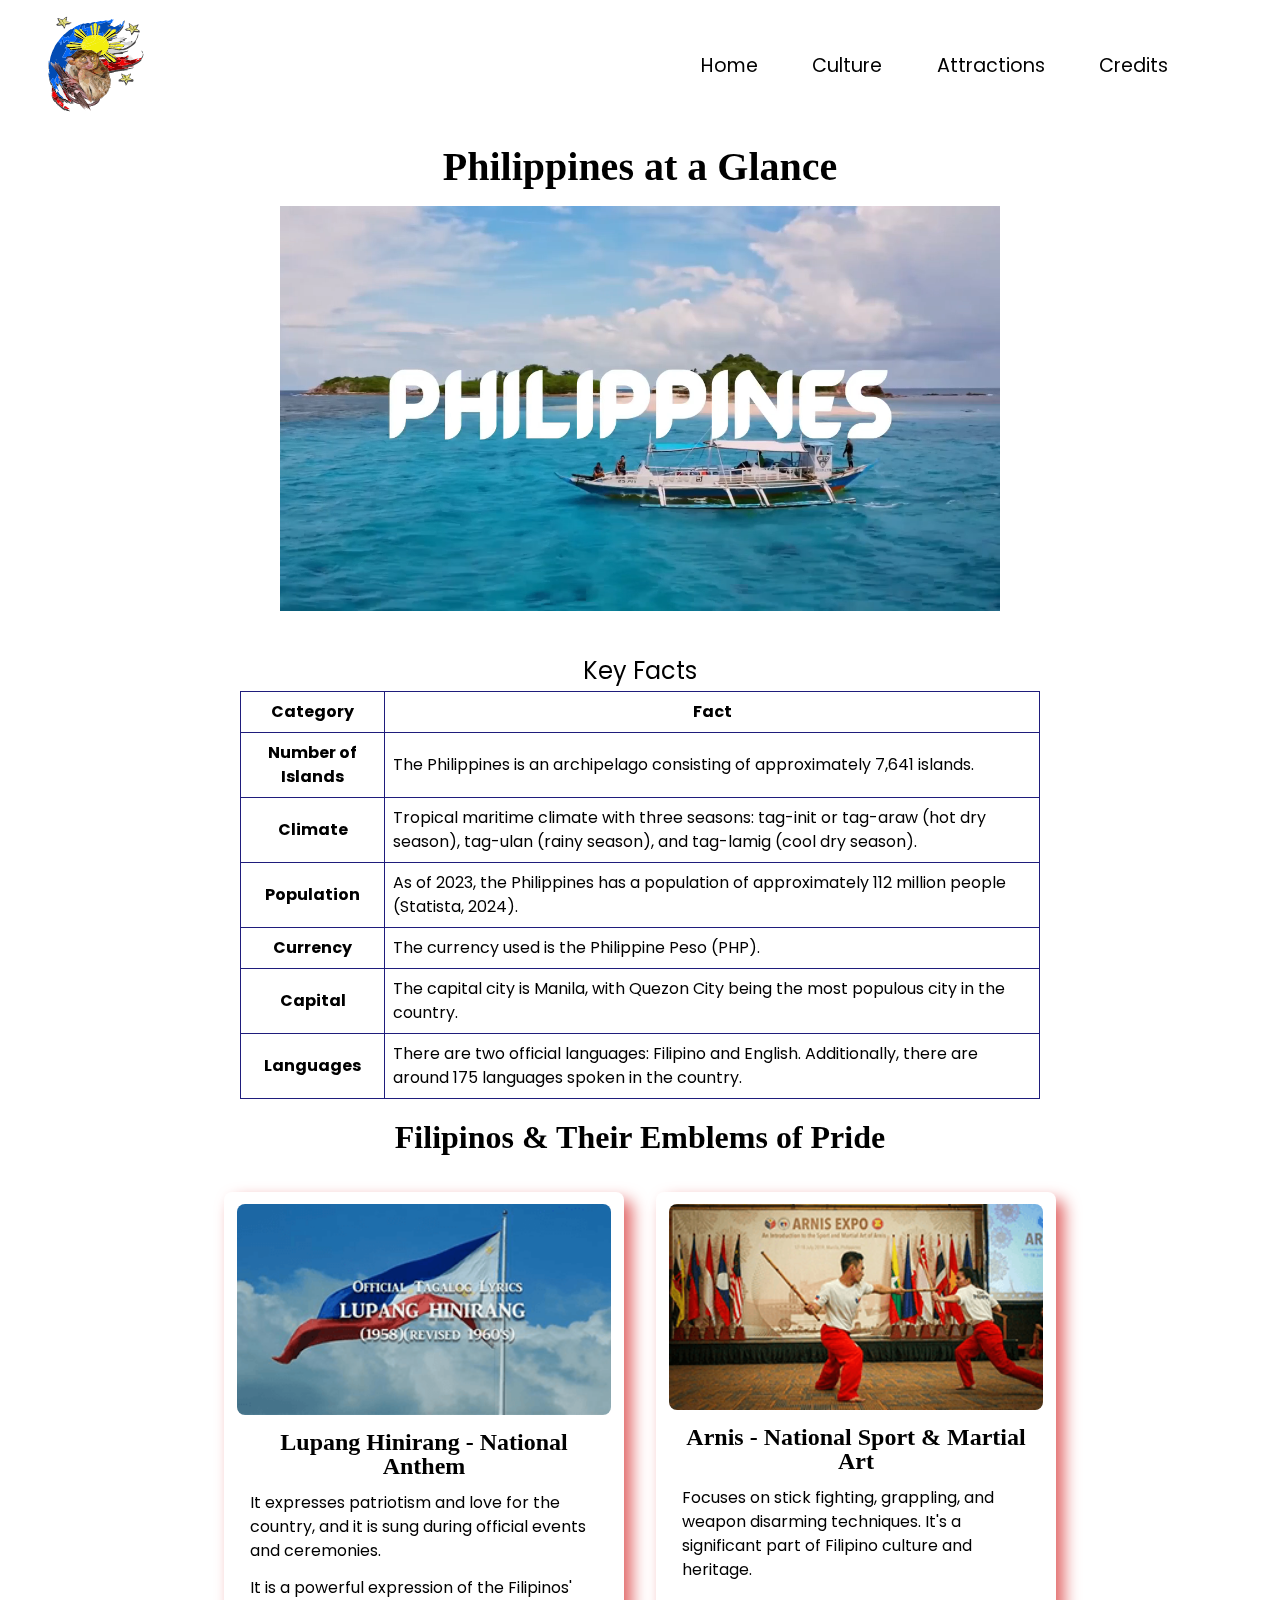
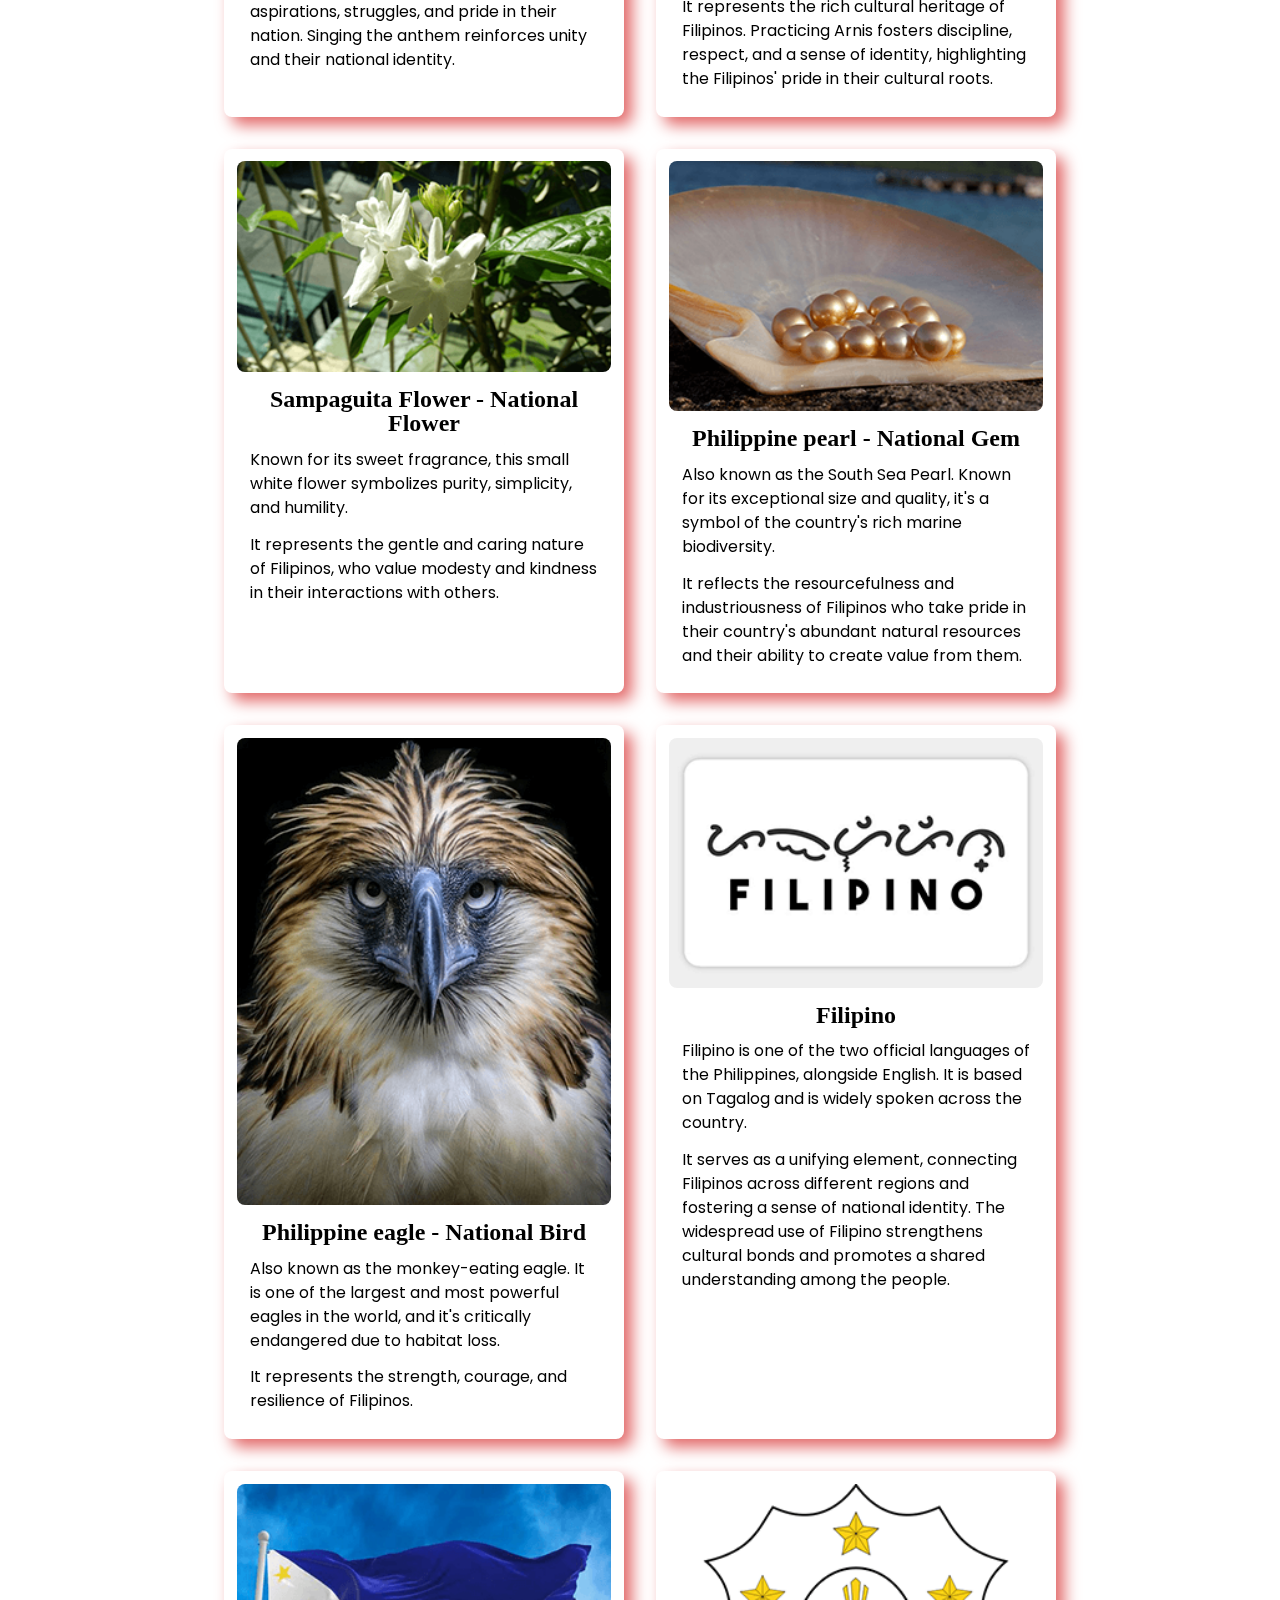
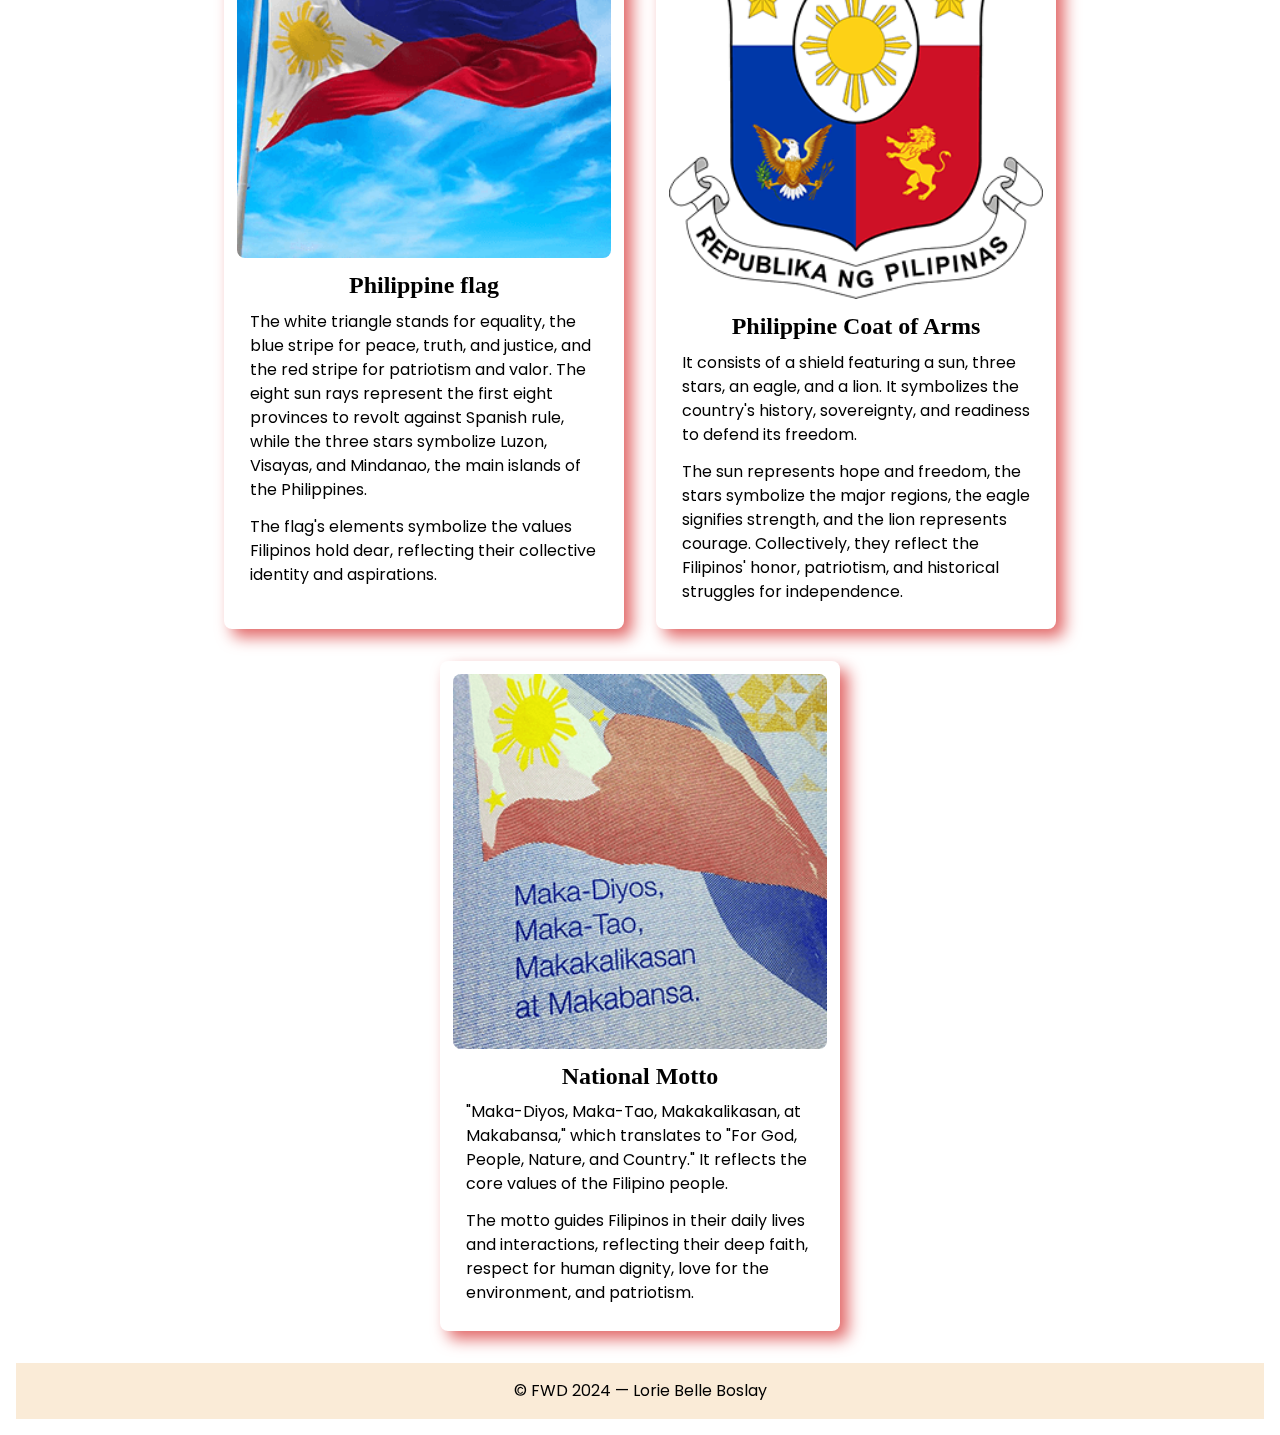
<file: index.html>
<!DOCTYPE html>
<html lang="en">
<head>
    <meta charset="UTF-8">
    <meta name="viewport" content="width=device-width, initial-scale=1.0">
    <title>Explore the Wonders of the Philippines | Culture and Attractions</title>
    <meta name="description" content="Embrace the charm and energy of the Philippines. Dive into its beauty, vibrant culture, and the welcoming spirit of its people that make it truly special.">

    <link rel="icon" type="image/png" href="favicon/favicon-96x96.png" sizes="96x96">
    <link rel="icon" type="image/svg+xml" href="favicon/favicon.svg">
    <link rel="shortcut icon" href="favicon/favicon.ico">
    <link rel="apple-touch-icon" sizes="180x180" href="favicon/apple-touch-icon.png">
    <link rel="manifest" href="favicon/site.webmanifest">

    <link rel="preconnect" href="https://fonts.googleapis.com">
    <link rel="preconnect" href="https://fonts.gstatic.com" crossorigin>
    <link href="https://fonts.googleapis.com/css2?family=Poppins:ital,wght@0,100;0,200;0,300;0,400;0,500;0,600;0,700;0,800;0,900;1,100;1,200;1,300;1,400;1,500;1,600;1,700;1,800;1,900&display=swap" rel="stylesheet">
    <link rel="stylesheet" href="styles/normalize-fwd.css">
    <link rel="stylesheet" href="styles/styles.css">
</head>
<body>
    <a class="screen-reader-text" href="#main-content">Skip to content</a>
    <div class="main site-wrapper">
        <header class="site-header">
            <img src="favicon/favicon.svg" alt="site logo">
            <nav class="site-navigation">
                <ul class="nav-menu">
                    <li><a href="#">Home</a></li>
                    <li><a href="culture.html">Culture</a></li>
                    <li><a href="attractions.html">Attractions</a></li>
                    <li><a href="credits.html">Credits</a></li>
                </ul>
            </nav>
        </header>
        <main id="main-content">
            <h1>Philippines at a Glance</h1>
            <video width="720" autoplay muted loop playsinline >
				<source src="media/philippines.mp4" type="video/mp4">
				Your browser does not support the video element.
			</video>
            <table class="key-facts">
                <caption>Key Facts</caption>
                <tr>
                    <th>Category</th>
                    <th>Fact</th>
                </tr>
                <tr>
                    <th>Number of Islands</th>
                    <td>The Philippines is an archipelago consisting of approximately 7,641 islands.</td>
                </tr>
                <tr>
                    <th>Climate</th>
                    <td>Tropical maritime climate with three seasons: tag-init or tag-araw (hot dry season), tag-ulan (rainy season), and tag-lamig (cool dry season).</td>
                </tr>
                <tr>
                    <th>Population</th>
                    <td>As of 2023, the Philippines has a population of approximately 112 million people (Statista, 2024).</td>
                </tr>
                <tr>
                    <th>Currency</th>
                    <td>The currency used is the Philippine Peso (PHP).</td>
                </tr>
                <tr>
                    <th>Capital</th>
                    <td>The capital city is Manila, with Quezon City being the most populous city in the country.</td>
                </tr>
                <tr>
                    <th>Languages</th>
                    <td>There are two official languages: Filipino and English. Additionally, there are around 175 languages spoken in the country.</td>
                </tr>
            </table>
            <section class="national-symbols">
                <h2>Filipinos & Their Emblems of Pride</h2>
                <div class="symbols-wrapper">
                    <article class="anthem">
                        <img src="images/lupang-hinirang.png" alt="A photo of the Philippine flag with the words 'Lupang Hinirang', the national anthem of the Philippines">
                        <div class="definition">
                            <h3>Lupang Hinirang - National Anthem</h3>
                            <p>It expresses patriotism and love for the country, and it is sung during official events and ceremonies.</p>
                            <p>It is a powerful expression of the Filipinos' aspirations, struggles, and pride in their nation. Singing the anthem reinforces unity and their national identity.</p>
                        </div>
                    </article>
                    <article class="arnis">
                        <img src="images/arnis.png" alt="A photo of two people practicing Arnis, the national sport and martial art of the Philippines">
                        <div class="definition">
                            <h3>Arnis - National Sport & Martial Art</h3>
                            <p>Focuses on stick fighting, grappling, and weapon disarming techniques. It's a significant part of Filipino culture and heritage.</p>
                            <p>It represents the rich cultural heritage of Filipinos. Practicing Arnis fosters discipline, respect, and a sense of identity, highlighting the Filipinos' pride in their cultural roots.</p>
                        </div>
                    </article>
                    <article class="flower">
                        <img src="images/sampaguita-flower.png" alt="A photo of a Sampaguita flower, the national flower of the Philippines">
                        <div class="definition">
                            <h3>Sampaguita Flower - National Flower</h3>
                            <p>Known for its sweet fragrance, this small white flower symbolizes purity, simplicity, and humility.</p>
                            <p>It represents the gentle and caring nature of Filipinos, who value modesty and kindness in their interactions with others.</p>
                            </div>
                    </article>
                    <article class="gem">
                        <img src="images/ph-pearl.png" alt="A photo of the Philippine pearl, the national gem of the Philippines">
                        <div class="definition">
                            <h3>Philippine pearl - National Gem</h3>
                            <p>Also known as the South Sea Pearl. Known for its exceptional size and quality, it's a symbol of the country's rich marine biodiversity.</p>
                            <p>It reflects the resourcefulness and industriousness of Filipinos who take pride in their country's abundant natural resources and their ability to create value from them.</p>
                        </div>
                    </article>
                    <article class="eagle">
                        <img src="images/ph-eagle.png" alt="A photo of the Philippine eagle, the national bird of the Philippines">
                        <div class="definition">
                            <h3>Philippine eagle - National Bird</h3>
                            <p>Also known as the monkey-eating eagle. It is one of the largest and most powerful eagles in the world, and it's critically endangered due to habitat loss.</p>
                            <p>It represents the strength, courage, and resilience of Filipinos.</p>
                        </div>
                    </article>
                    <article class="lang">
                        <img src="images/fil-lang.png" alt="A photo of the word 'Filipino', the national language of the Philippines">
                        <div class="definition">
                            <h3>Filipino</h3>
                            <p>Filipino is one of the two official languages of the Philippines, alongside English. It is based on Tagalog and is widely spoken across the country.</p>
                            <p>It serves as a unifying element, connecting Filipinos across different regions and fostering a sense of national identity. The widespread use of Filipino strengthens cultural bonds and promotes a shared understanding among the people.</p>
                        </div>
                    </article>
                    <article class="flag">
                        <img src="images/ph-flag.png" alt="A photo of the Philippine flag with blue and red stripes and a white triangle with a sun and stars">
                        <div class="definition">
                            <h3>Philippine flag</h3>
                            <p>The white triangle stands for equality, the blue stripe for peace, truth, and justice, and the red stripe for patriotism and valor. The eight sun rays represent the first eight provinces to revolt against Spanish rule, while the three stars symbolize Luzon, Visayas, and Mindanao, the main islands of the Philippines.</p>
                            <p>The flag's elements symbolize the values Filipinos hold dear, reflecting their collective identity and aspirations.</p>
                        </div>
                    </article>
                    <article class="coa">
                        <img src="images/coat-of-arms.png" alt="A photo of the Philippine coat of arms, featuring a shield with a sun, stars, and an eagle and a lion">
                        <div class="definition">
                            <h3>Philippine Coat of Arms</h3>
                            <p>It consists of a shield featuring a sun, three stars, an eagle, and a lion. It symbolizes the country's history, sovereignty, and readiness to defend its freedom.</p>
                            <p>The sun represents hope and freedom, the stars symbolize the major regions, the eagle signifies strength, and the lion represents courage. Collectively, they reflect the Filipinos' honor, patriotism, and historical struggles for independence.</p>
                        </div>
                    </article>
                    <article class="motto">
                        <img src="images/motto.png" alt="A photo of the Philippine flag with the national motto 'Maka-Diyos, Maka-Tao, Makakalikasan at Makabansa'">
                        <div class="definition">
                            <h3>National Motto</h3>
                            <p>"Maka-Diyos, Maka-Tao, Makakalikasan, at Makabansa," which translates to "For God, People, Nature, and Country." It reflects the core values of the Filipino people.</p>
                            <p>The motto guides Filipinos in their daily lives and interactions, reflecting their deep faith, respect for human dignity, love for the environment, and patriotism.</p>
                        </div>
                    </article>
                </div>
            </section>
        </main>
        <footer class="site-footer">
            <p>&copy; FWD 2024 — Lorie Belle Boslay</p>
        </footer>
    </div>
</body>
</html>
</file>
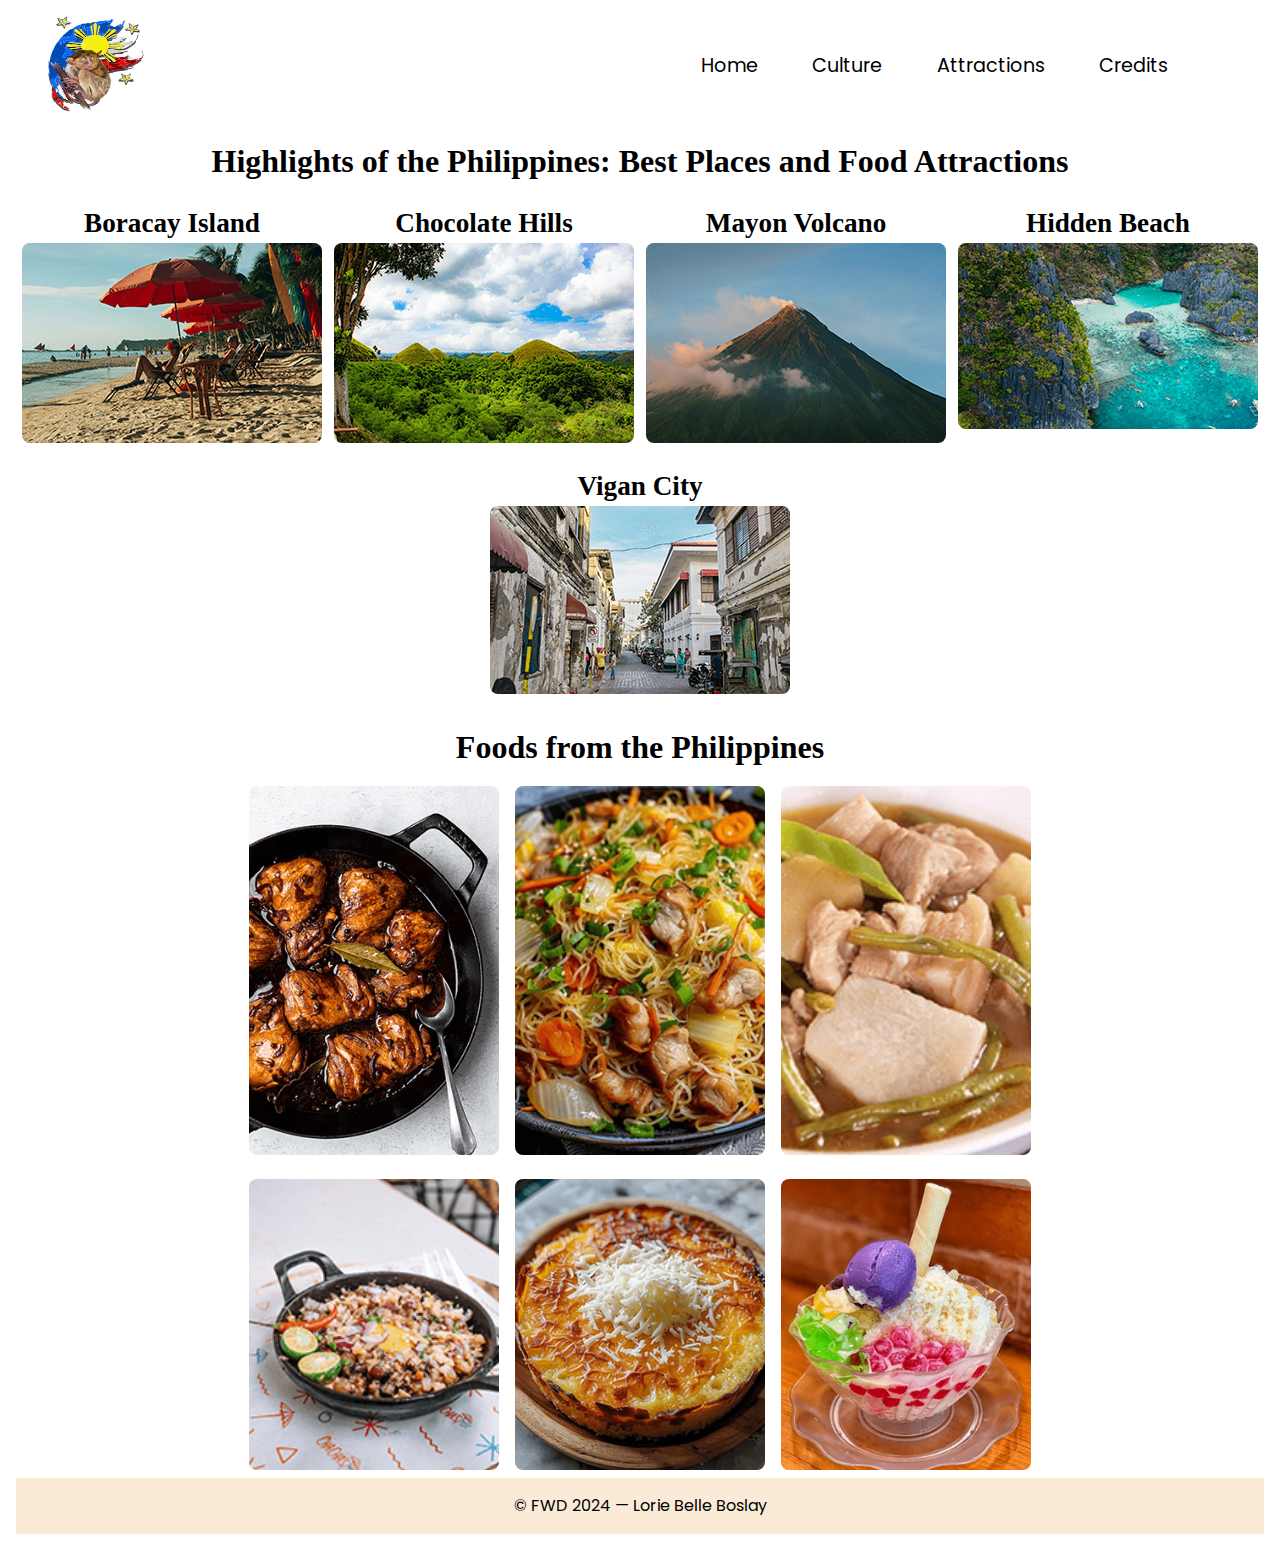
<file: attractions.html>
<!DOCTYPE html>
<html lang="en">
<head>
    <meta charset="UTF-8">
    <meta name="viewport" content="width=device-width, initial-scale=1.0">
    <title>Explore the Wonders of the Philippines | Top Attractions in the Philippines</title>
    <meta name="description" content="Explore the top tourist attractions in the Philippines, from beautiful beaches to historical landmarks.">

    <link rel="icon" type="image/png" href="favicon/favicon-96x96.png" sizes="96x96">
    <link rel="icon" type="image/svg+xml" href="favicon/favicon.svg">
    <link rel="shortcut icon" href="favicon/favicon.ico">
    <link rel="apple-touch-icon" sizes="180x180" href="favicon/apple-touch-icon.png">
    <link rel="manifest" href="favicon/site.webmanifest">

    <link rel="preconnect" href="https://fonts.googleapis.com">
    <link rel="preconnect" href="https://fonts.gstatic.com" crossorigin>
    <link href="https://fonts.googleapis.com/css2?family=Poppins:ital,wght@0,100;0,200;0,300;0,400;0,500;0,600;0,700;0,800;0,900;1,100;1,200;1,300;1,400;1,500;1,600;1,700;1,800;1,900&display=swap" rel="stylesheet">
    <link rel="stylesheet" href="styles/normalize-fwd.css">
    <link rel="stylesheet" href="styles/styles.css">
</head>
<body>
    <a class="screen-reader-text" href="#attractions-content">Skip to content</a>
    <div class="attractions site-wrapper">
        <header class="site-header">
            <img src="favicon/favicon.svg" alt="site logo">
            <nav class="site-navigation">
                <ul class="nav-menu">
                    <li><a href="index.html">Home</a></li>
                    <li><a href="culture.html">Culture</a></li>
                    <li><a href="#">Attractions</a></li>
                    <li><a href="credits.html">Credits</a></li>
                </ul>
            </nav>
        </header>
        <main id="attractions-content">
            <h1>Highlights of the Philippines: Best Places and Food Attractions</h1>
                <section class="places">
                    <article class="boracay">
                        <h3>Boracay Island</h3>
                        <img src="images/boracay-island.png" alt="People relaxing on wooden chairs at Boracay Island beach">
                    </article>
                    <article>
                        <h3>Chocolate Hills</h3>
                        <img src="images/chocolate-hills.png" alt="The iconic Chocolate Hills in Bohol, Philippines">
                    </article>
                    <article>
                        <h3>Mayon Volcano</h3>
                        <img src="images/mayon-volcano.png" alt="The perfectly cone-shaped Mayon Volcano in Albay, Philippines">
                    </article>
                    <article>
                        <h3>Hidden Beach</h3>
                        <img src="images/hidden-beach.png" alt="Hidden Beach lagoon surrounded by majestic mountains in El Nido">
                    </article>
                    <article>
                        <h3>Vigan City</h3>
                        <img src="images/vigan-city.png" alt="A historic street in Vigan City with parked motorcycles and people">
                    </article>
                </section>
                <section class="foods-section">
                    <h2>Foods from the Philippines</h2>
                    <div class="foods">
                        <article>
                            <img src="images/adobo.png" alt="Delicious Adobo served in a pan with a spoon">
                        </article>
                        <article>
                            <img src="images/pancit.png" alt="Pancit on a plate">
                        </article>
                        <article>
                            <img src="images/sinigang.png" alt="Pork sinigang on a bowl">
                        </article>
                        <article class="sisig">
                            <img src="images/sisig.png" alt="Savory Sisig with calamansi and labuyo">
                        </article>
                        <article class="bibingka">
                            <img src="images/bibingka.png" alt="Bibingka on a wooden plate">
                        </article>
                        <article>
                            <img src="images/halo-halo.png" alt="Refreshing Halo-Halo served in a glass bowl">
                        </article>
                    </div>
            </section>
        </main>
        <footer class="site-footer">
            <p>&copy; FWD 2024 — Lorie Belle Boslay</p>
        </footer>
    </div>
</body>
</html>
</file>
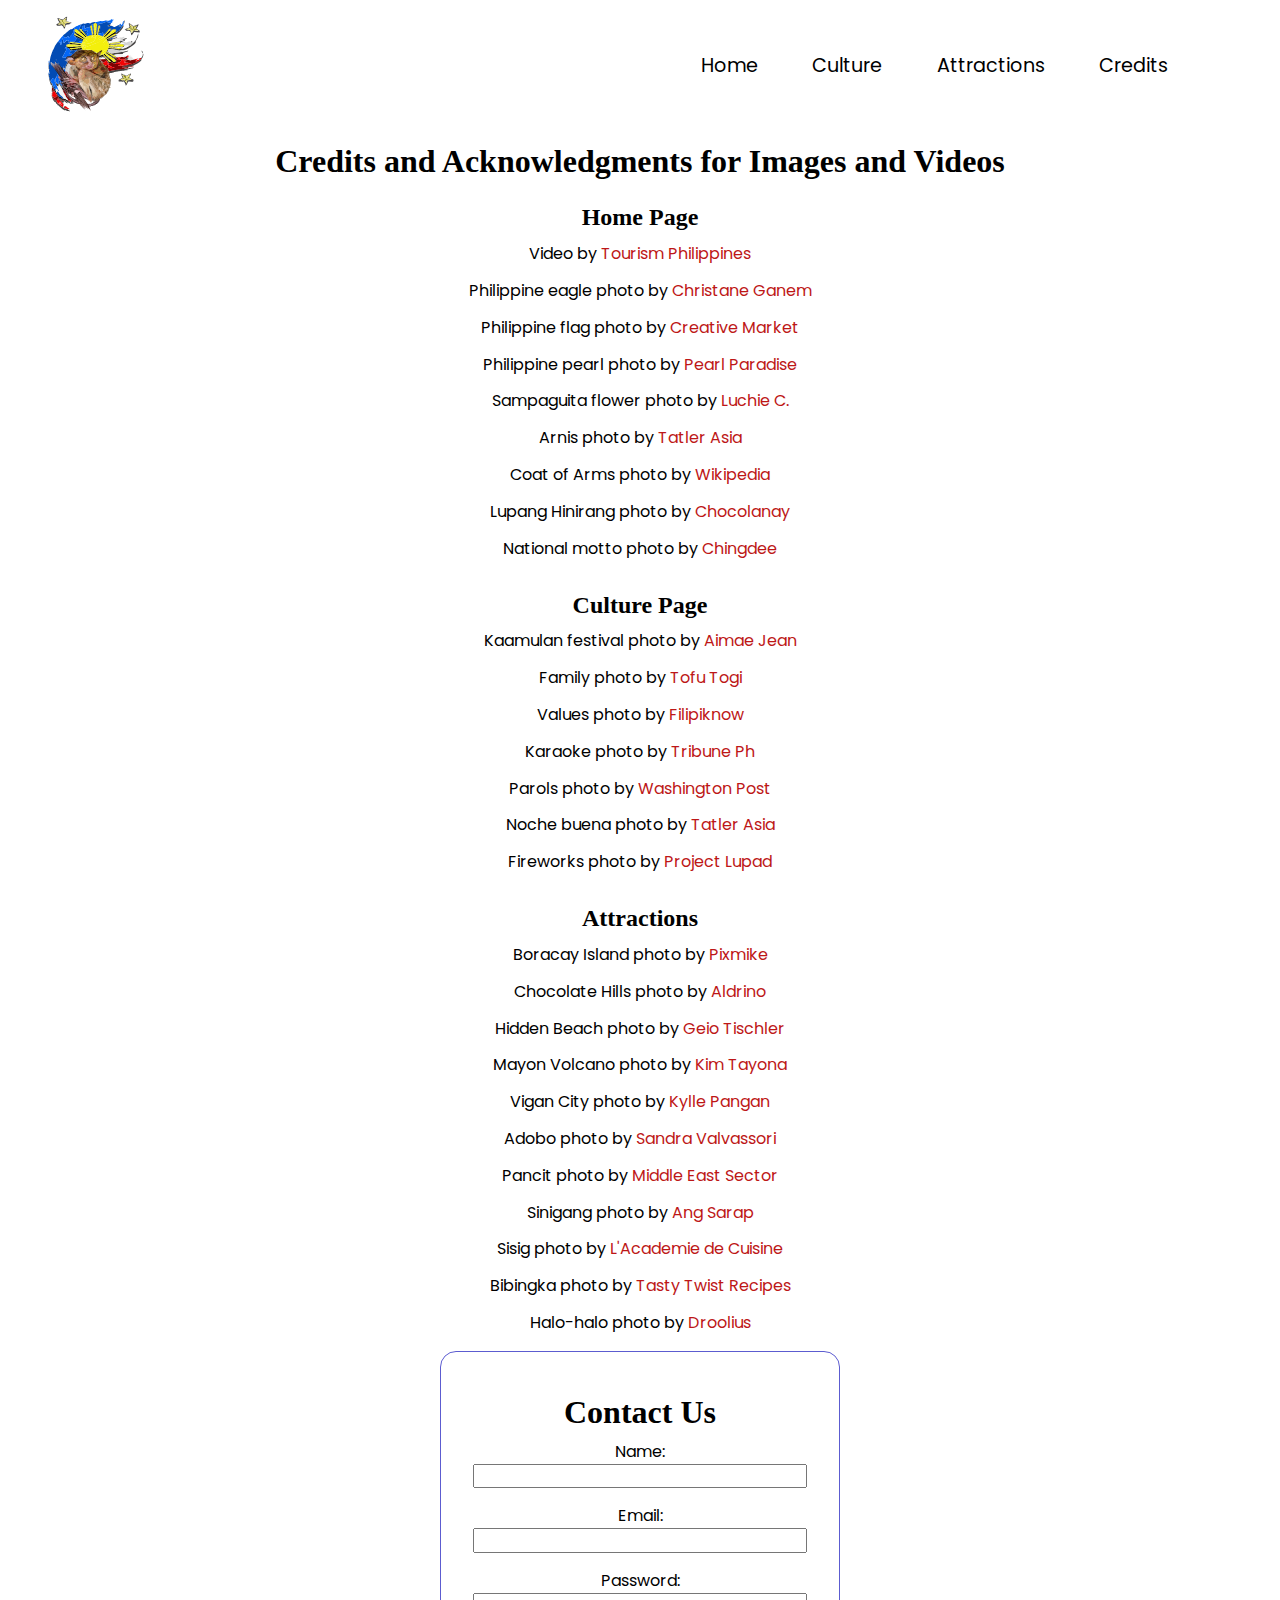
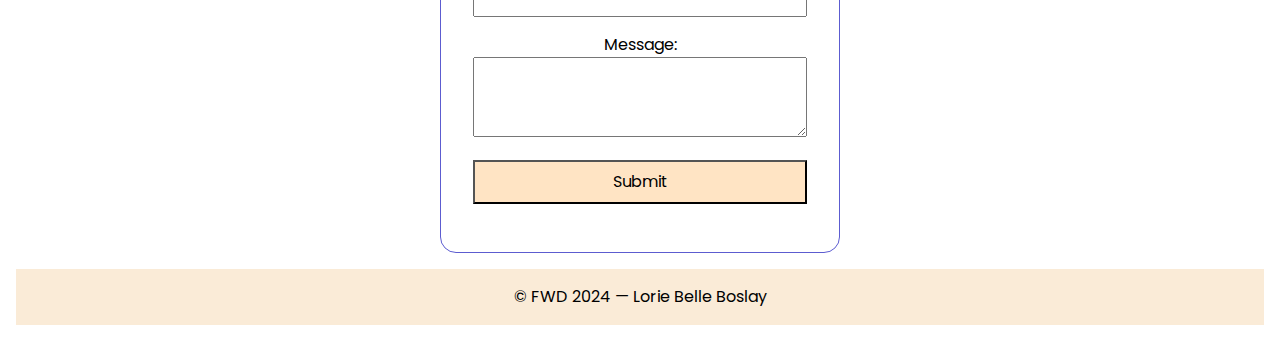
<file: credits.html>
<!DOCTYPE html>
<html lang="en">
<head>
    <meta charset="UTF-8">
    <meta name="viewport" content="width=device-width, initial-scale=1.0">
    <title>Explore the Wonders of the Philippines | Credits</title>
    <meta name="description" content="Acknowledgements and credits for the contributors, sources, and resources used in creating the Philippines country website.">

    <link rel="icon" type="image/png" href="favicon/favicon-96x96.png" sizes="96x96">
    <link rel="icon" type="image/svg+xml" href="favicon/favicon.svg">
    <link rel="shortcut icon" href="favicon/favicon.ico">
    <link rel="apple-touch-icon" sizes="180x180" href="favicon/apple-touch-icon.png">
    <link rel="manifest" href="favicon/site.webmanifest">

    <link rel="preconnect" href="https://fonts.googleapis.com">
    <link rel="preconnect" href="https://fonts.gstatic.com" crossorigin>
    <link href="https://fonts.googleapis.com/css2?family=Poppins:ital,wght@0,100;0,200;0,300;0,400;0,500;0,600;0,700;0,800;0,900;1,100;1,200;1,300;1,400;1,500;1,600;1,700;1,800;1,900&display=swap" rel="stylesheet">
    <link rel="stylesheet" href="styles/normalize-fwd.css">
    <link rel="stylesheet" href="styles/styles.css">
</head>
<body>
    <a class="screen-reader-text" href="#credits-content">Skip to content</a>
    <div class="site-wrapper">
        <header class="site-header">
            <img src="favicon/favicon.svg" alt="site logo">
            <nav class="site-navigation">
                <ul class="nav-menu">
                    <li><a href="index.html">Home</a></li>
                    <li><a href="culture.html">Culture</a></li>
                    <li><a href="attractions.html">Attractions</a></li>
                    <li><a href="#">Credits</a></li>
                </ul>
            </nav>
        </header>
        <main id="credits-content" class="credits">
            <h1>Credits and Acknowledgments for Images and Videos</h1>
            <section>
                <h2>Home Page</h2>
                <p>Video by <a href="https://www.youtube.com/watch?v=K2Cjf8gHH3Y">Tourism Philippines</a></p>
                <p>Philippine eagle photo by <a href="https://ph.pinterest.com/pin/44965696271216620/">Christane Ganem</a></p>
                <p>Philippine flag photo by <a href="https://ph.pinterest.com/pin/939422803503353903/">Creative Market</a></p>
                <p>Philippine pearl photo by <a href="https://ph.pinterest.com/pin/322640760778513314/">Pearl Paradise</a></p>
                <p>Sampaguita flower photo by <a href="https://unsplash.com/photos/a-white-flower-with-green-leaves-in-the-background-meMvT_FBTiQ">Luchie C.</a></p>
                <p>Arnis photo by <a href="https://ph.pinterest.com/pin/387520742952484931/">Tatler Asia</a></p>
                <p>Coat of Arms photo by <a href="https://en.m.wikipedia.org/wiki/File:Coat_of_arms_of_the_Philippines.svg">Wikipedia</a></p>
                <p>Lupang Hinirang photo by <a href="https://ph.pinterest.com/pin/719590846713316886/">Chocolanay</a></p>
                <p>National motto photo by <a href="https://x.com/iamchingdee/status/806516844765020160">Chingdee</a></p>
            </section>
            <section>
                <h2>Culture Page</h2>
                <p>Kaamulan festival photo by <a href="https://ph.pinterest.com/pin/705376360418180059/">Aimae Jean</a></p>
                <p>Family photo by <a href="https://ph.pinterest.com/pin/982488474928040248/">Tofu Togi</a></p>
                <p>Values photo by <a href="https://ph.pinterest.com/pin/81768549481215427/">Filipiknow</a></p>
                <p>Karaoke photo by <a href="https://ph.pinterest.com/pin/298222806593962705/">Tribune Ph</a></p>
                <p>Parols photo by <a href="https://ph.pinterest.com/pin/10836855345864669/">Washington Post</a></p>
                <p>Noche buena photo by <a href="https://ph.pinterest.com/pin/71846556548804203/">Tatler Asia</a></p>
                <p>Fireworks photo by <a href="https://www.youtube.com/watch?v=yPf0YkNkys0">Project Lupad</a></p>
            </section>
            <section>
                <h2>Attractions</h2>
                <p>Boracay Island photo by <a href="https://unsplash.com/photos/people-sitting-on-brown-wooden-chairs-on-beach-during-daytime-46SEvKOm2zo">Pixmike</a></p>
                <p>Chocolate Hills photo by <a href="https://unsplash.com/photos/green-trees-and-mountain-under-blue-sky-and-white-clouds-during-daytime-cq-BRra72Io">Aldrino</a></p>
                <p>Hidden Beach photo by <a href="https://unsplash.com/photos/an-aerial-view-of-a-lagoon-surrounded-by-mountains-l3-7ClgQ15U">Geio Tischler</a></p>
                <p>Mayon Volcano photo by <a href="https://unsplash.com/photos/a-mountain-with-clouds-1BrMHWxsBJQ">Kim Tayona</a></p>
                <p>Vigan City photo by <a href="https://unsplash.com/photos/a-narrow-street-lined-with-parked-motorcycles-and-people-H1uqgwfVcvo">Kylle Pangan</a></p>
                <p>Adobo photo by <a href="https://ph.pinterest.com/pin/579979258289219191/">Sandra Valvassori</a></p>
                <p>Pancit photo by <a href="https://ph.pinterest.com/pin/307933693291408926/">Middle East Sector</a></p>
                <p>Sinigang photo by <a href="https://ph.pinterest.com/pin/13018286399624301/">Ang Sarap</a></p>
                <p>Sisig photo by <a href="https://ph.pinterest.com/pin/14918242509715352/">L'Academie de Cuisine</a></p>
                <p>Bibingka photo by <a href="https://ph.pinterest.com/pin/712976184791701119/">Tasty Twist Recipes</a></p>
                <p>Halo-halo photo by <a href="https://ph.pinterest.com/pin/796011302874213410/">Droolius</a></p>
            </section>
            <form action="#" method="post">
                <h2>Contact Us</h2>
                <label for="name">Name:</label>
                <input type="text" id="name" name="username">

                <label for="mail">Email:</label>
                <input type="email" id="mail" name="user-email">

                <label for="password">Password:</label>
                <input type="password" id="password" name="user-password">

                <label for="message">Message:</label>
                <textarea id="message" name="user-message" rows="4" required></textarea>

                <input type="submit" value="Submit" class="submit">
            </form>
        </main>
        <footer class="site-footer">
            <p>&copy; FWD 2024 — Lorie Belle Boslay</p>
        </footer>
    </div>
</body>
</html>
</file>
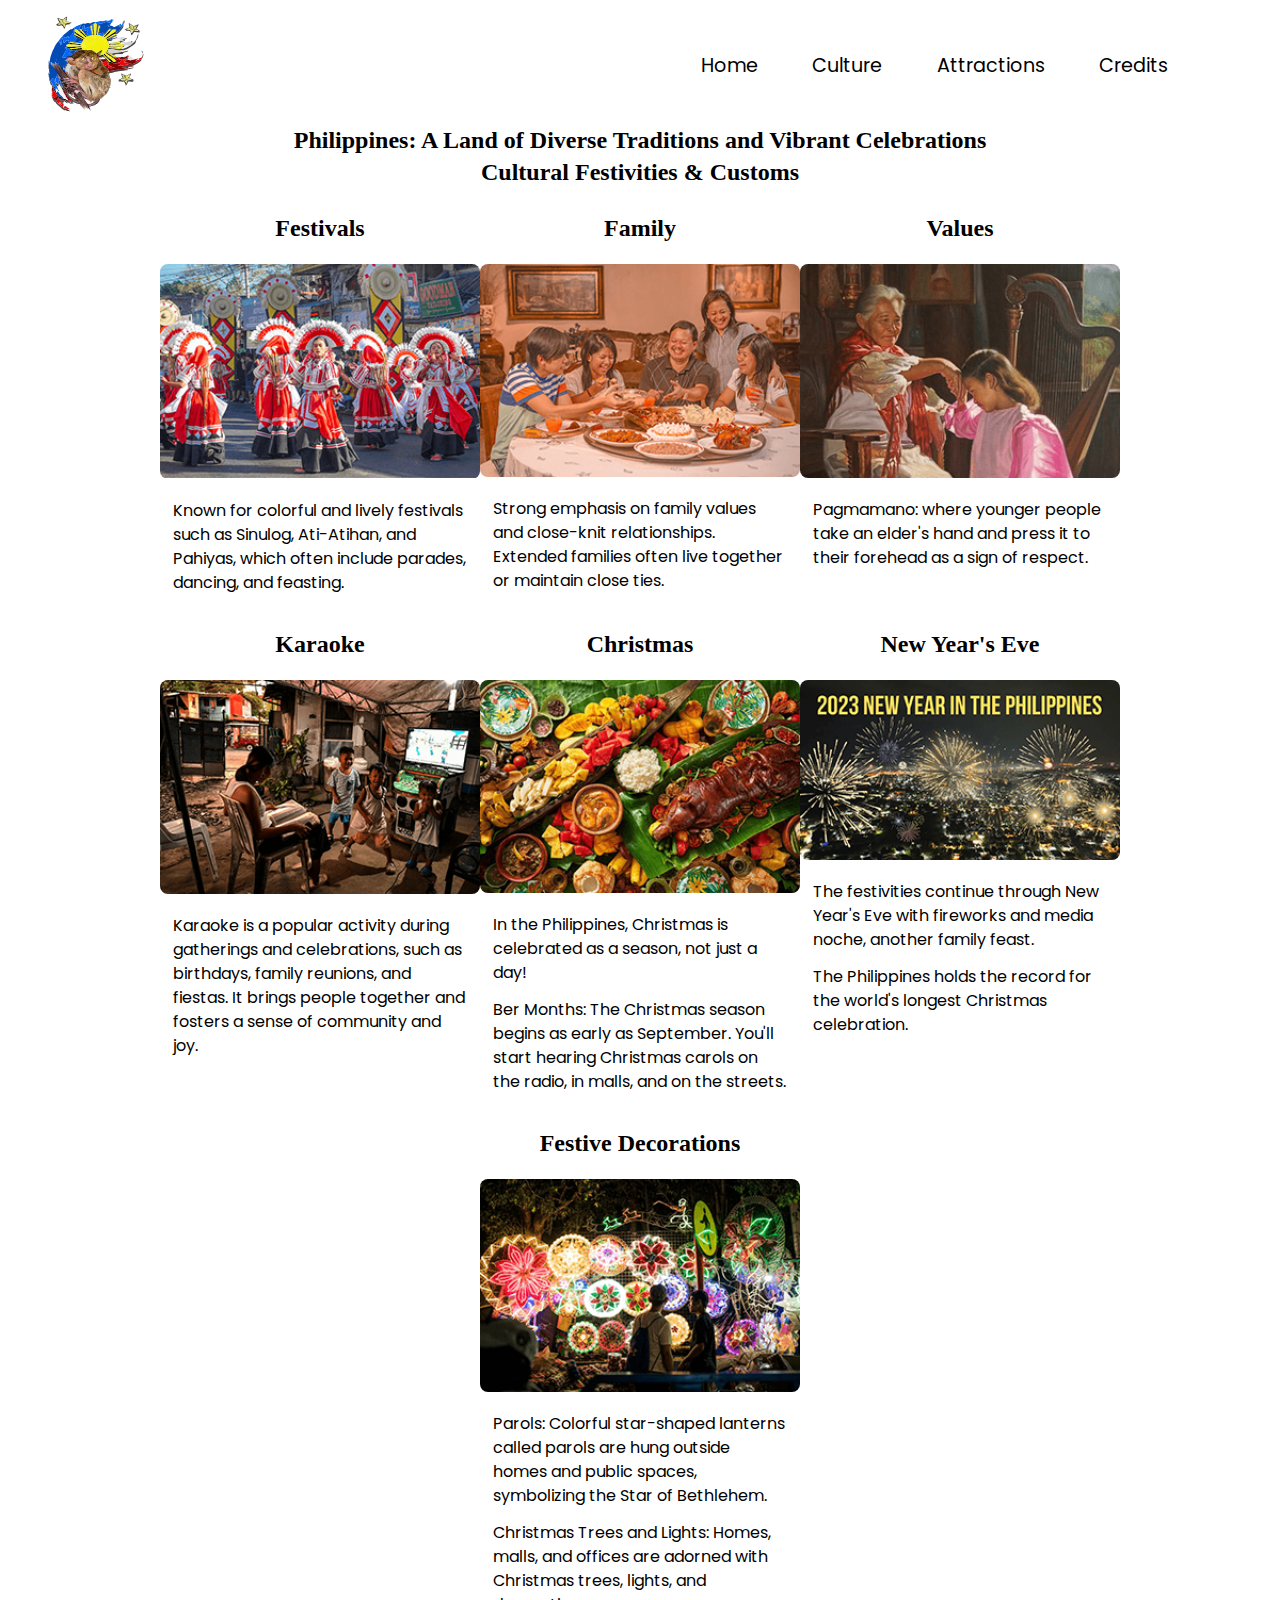
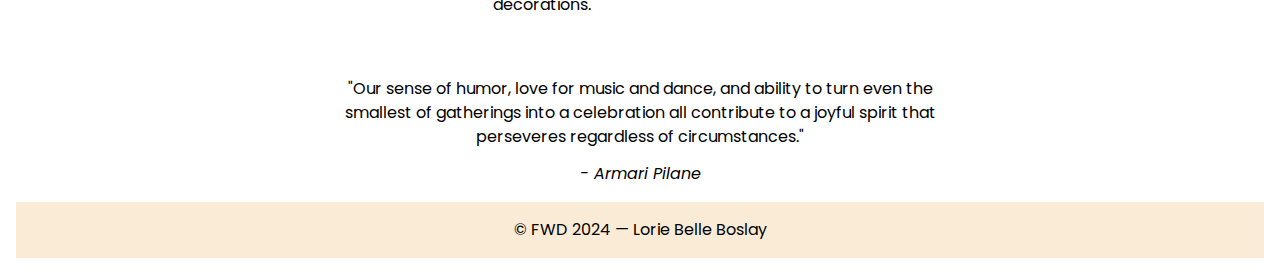
<file: culture.html>
<!DOCTYPE html>
<html lang="en">
<head>
    <meta charset="UTF-8">
    <meta name="viewport" content="width=device-width, initial-scale=1.0">
    <title>Explore the Wonders of the Philippines | Philippine Culture and Traditions</title>
    <meta name="description" content="Discover the rich culture and traditions of the Philippines, including festivals, customs, and more.">

    <link rel="icon" type="image/png" href="favicon/favicon-96x96.png" sizes="96x96">
    <link rel="icon" type="image/svg+xml" href="favicon/favicon.svg">
    <link rel="shortcut icon" href="favicon/favicon.ico">
    <link rel="apple-touch-icon" sizes="180x180" href="favicon/apple-touch-icon.png">
    <link rel="manifest" href="favicon/site.webmanifest">

    <link rel="preconnect" href="https://fonts.googleapis.com">
    <link rel="preconnect" href="https://fonts.gstatic.com" crossorigin>
    <link href="https://fonts.googleapis.com/css2?family=Poppins:ital,wght@0,100;0,200;0,300;0,400;0,500;0,600;0,700;0,800;0,900;1,100;1,200;1,300;1,400;1,500;1,600;1,700;1,800;1,900&display=swap" rel="stylesheet">
    <link rel="stylesheet" href="styles/normalize-fwd.css">
    <link rel="stylesheet" href="styles/styles.css">
</head>
<body>
    <a class="screen-reader-text" href="#culture-content">Skip to content</a>
    <div class="culture site-wrapper flex">
        <header class="site-header">
            <img src="favicon/favicon.svg" alt="site logo">
            <nav class="site-navigation">
                <ul class="nav-menu">
                    <li><a href="index.html">Home</a></li>
                    <li><a href="#">Culture</a></li>
                    <li><a href="attractions.html">Attractions</a></li>
                    <li><a href="credits.html">Credits</a></li>
                </ul>
            </nav>
        </header>
        <main id="culture-content">
            <h1>Philippines: A Land of Diverse Traditions and Vibrant Celebrations</h1>
            <section class="culture-section">
                <h2>Cultural Festivities & Customs</h2>
                <div class="culture-wrapper">
                    <article>
                        <h3>Festivals</h3>
                        <img src="images/kaamulan-festival.png" alt="Women performing during the Kaamulan Festival parade">
                        <p>Known for colorful and lively festivals such as Sinulog, Ati-Atihan, and Pahiyas, which often include parades, dancing, and feasting.</p>
                    </article>
                    <article>
                        <h3>Family</h3>
                        <img src="images/family.png" alt="Family happily eating together">
                        <p>Strong emphasis on family values and close-knit relationships. Extended families often live together or maintain close ties.</p>
                    </article>
                    <article>
                        <h3>Values</h3>
                        <img src="images/pagmamano.png" alt="A child pressing an elder woman's hand to their forehead in Pagmamano">
                        <p>Pagmamano: where younger people take an elder's hand and press it to their forehead as a sign of respect.</p>
                    </article>
                    <article>
                        <h3>Karaoke</h3>
                        <img src="images/karaoke.png" alt="A woman and children with a karaoke machine">
                        <p>Karaoke is a popular activity during gatherings and celebrations, such as birthdays, family reunions, and fiestas. It brings people together and fosters a sense of community and joy.</p>
                    </article>
                    <article>
                        <h3>Christmas</h3>
                        <img src="images/noche-buena.png" alt="Numerous foods set on banana leaves for Noche Buena">
                        <p>In the Philippines, Christmas is celebrated as a season, not just a day!</p>
                        <p>Ber Months: The Christmas season begins as early as September. You'll start hearing Christmas carols on the radio, in malls, and on the streets.</p>
                    </article>
                    <article>
                        <h3>New Year's Eve</h3>
                        <img src="images/fireworks.png" alt="Fireworks lighting up the sky during New Year">
                        <p>The festivities continue through New Year's Eve with fireworks and media noche, another family feast.</p>
                        <p>The Philippines holds the record for the world's longest Christmas celebration.</p>
                    </article>
                    <article>
                        <h3>Festive Decorations</h3>
                        <img src="images/christmas-parols.png" alt="A photo of colorful christmas parols">
                        <p>Parols: Colorful star-shaped lanterns called parols are hung outside homes and public spaces, symbolizing the Star of Bethlehem.</p>
                        <p>Christmas Trees and Lights: Homes, malls, and offices are adorned with Christmas trees, lights, and decorations.</p>
                    </article>
                </div>
                <blockquote>
                    <p>"Our sense of humor, love for music and dance, and ability to turn even the smallest of gatherings into a celebration all contribute to a joyful spirit that perseveres regardless of circumstances."</p>
                    <cite>- Armari Pilane</cite>
                </blockquote>
            </section>
        </main>
        <footer class="site-footer">
            <p>&copy; FWD 2024 — Lorie Belle Boslay</p>
        </footer>
    </div>
</body>
</html>
</file>
<file: styles/styles.css>
/*--------------------------------------------------------------
>>> TABLE OF CONTENTS:
----------------------------------------------------------------
# Generic (CALLED IN ANOTHER FILE)
	- Normalize
	- Box sizing
	- Media width
# Base
	- Typography
	- Elements
	- Links
# Layouts
# Components
	- Header
	- Main
	- Footer
--------------------------------------------------------------*/

/*--------------------------------------------------------------
# Base
--------------------------------------------------------------*/

/* Typography
--------------------------------------------- */
body {
	font-family: "Poppins", sans-serif;
    line-height: 1.5rem;
}

h1,
h2,
h3,
h4,
h5,
h6 {
	font-family: 'Times New Roman', Times, serif;
    text-align: center;
}

h1 {
    font-size: 1.5rem;
}

p {
	margin: .8rem;
}

/* Elements
--------------------------------------------- */
/* Table */
table,
th,
td {
	border: .1rem solid #1f1d7c;
    border-collapse: collapse;
    padding: .5rem;
}

th {
    text-align: center;
}

caption {
    font-size: 1.5rem;
    margin: 1rem auto .5rem;
}

/* Blockquote */
blockquote {
    margin: 3rem auto 1rem;
    text-align: center;
    max-width: 40rem;
    justify-self: center;
}

/* Contact Form */
form {
    max-width: 25rem;
    margin: 1rem auto;
    padding: 2rem;
    border: .1rem solid rgba(42, 42, 194, 0.766);
    border-radius: 1rem;
}

form h2 {
    font-size: 2rem;
    margin: 1rem;
}

form input,
form textarea {
    width: 100%;
    resize: vertical;
    margin-bottom: 1rem;
}

.submit {
    width: 100%;
    padding: 0.7rem;
    background-color: bisque;
    font-size: 1rem;
    cursor: pointer;
}

/* Images */
img {
    border-radius: .5rem;
    width: 100%;
}

/* Video */
video {
    display: block;
    justify-self: center;
}

/* Links
--------------------------------------------- */
a {
	text-decoration: none;
    color: #000000;
}

a:focus {
    outline: 2px solid #142dcd;
    outline-offset: 4px; 
}

a:hover,
a:active {
    color: #5a6de3;
}
/*--------------------------------------------------------------
# Layout
--------------------------------------------------------------*/
.site-wrapper {
    margin: 1rem;
}

/*--------------------------------------------------------------
# Components
--------------------------------------------------------------*/

/* Header
--------------------------------------------- */
.site-header {
    display: flex;
    justify-content: center;
    flex-direction: column;
}

.site-header img {
    width: 5rem;
    margin: auto;
}

.site-navigation ul {
    list-style: none;
    display: flex;
    padding: 0;
    margin-top: .5rem;
    justify-content: center;
}

.site-navigation li {
    margin: 0 .4rem;
}
/* Main
--------------------------------------------- */
/* Home Page */
.national-symbols {
    margin: 1rem;
}

.national-symbols article {
    border-radius: .5rem;
    box-shadow: .5rem .5rem 1rem #e26767;
    padding: .8rem;
    margin-bottom: 2rem
}

.definition h3 {
    font-size: 1.5rem;
    margin: .5rem;
}

@media (min-width:50em) {
    .site-header {
        flex-direction: row;
        justify-content: space-between;
    }

    .site-header img {
        margin: 0 2rem 1rem;
        width: 6rem;
    }

    .site-navigation,
    .site-navigation li {
        align-self: center;
        margin-right: 3rem;
        font-size: 1.2rem;
    }

    .main h1 {
        font-size: 2.5rem;
    }

    .key-facts {
        max-width: 50rem;
        justify-self: center;
        margin-top: 2rem;
    }

    .symbols-wrapper {
        display: flex;
        flex-wrap: wrap;
        justify-content: center;
    }

    .symbols-wrapper article {
        max-width: 25rem;
        margin: 1rem;
    }

    .national-symbols h2 {
        font-size: 2rem;
    }
}

/* Culture Page */
.culture h1,
.culture h2 {
    margin: 0 auto .5rem;
}

.culture h3 {
    font-size: 1.5rem;
}

.culture-wrapper {
    display: flex;
    flex-wrap: wrap;
    justify-content: center;
}

.culture-section article,
.practices article {
    flex-direction: column;
    max-width: 20rem;
    justify-items: center;
}

/* Attractions */
.places,
.foods {
    display: flex;
    flex-wrap: wrap;
    justify-content: center;
}

.places article,
.foods article {
    flex-direction: column;
    max-width: 20rem;
    justify-items: center;
    margin: 0 auto .5rem;
}

.places article h3 {
    font-size: 1.7rem;
    margin: 1rem auto .5rem;
}

@media(min-width:50em) {
    .attractions h1 {
        font-size: 2rem;
    }

    .foods {
        display: grid;
        justify-content: center;
        grid-template-columns: repeat(3, 250px);
        gap: 1rem;
    }

    .foods article img {
        height: 100%;
        object-fit: cover;
    }

    .foods-section h2 {
        font-size: 2rem;
    }
}

/* Credits */
.credits a {
    color: #bd1717;
}

@media(min-width:50em) {
    .credits {
        text-align: center;
    }

    .credits h1 {
        font-size: 2rem;
    }

    .credits section h2 {
        margin: 2rem auto .5rem;
    }
}

/* Footer
--------------------------------------------- */
.site-footer,
.site-footer p {
    background-color: antiquewhite;
    text-align: center;
    padding: .1rem;
}
</file>
